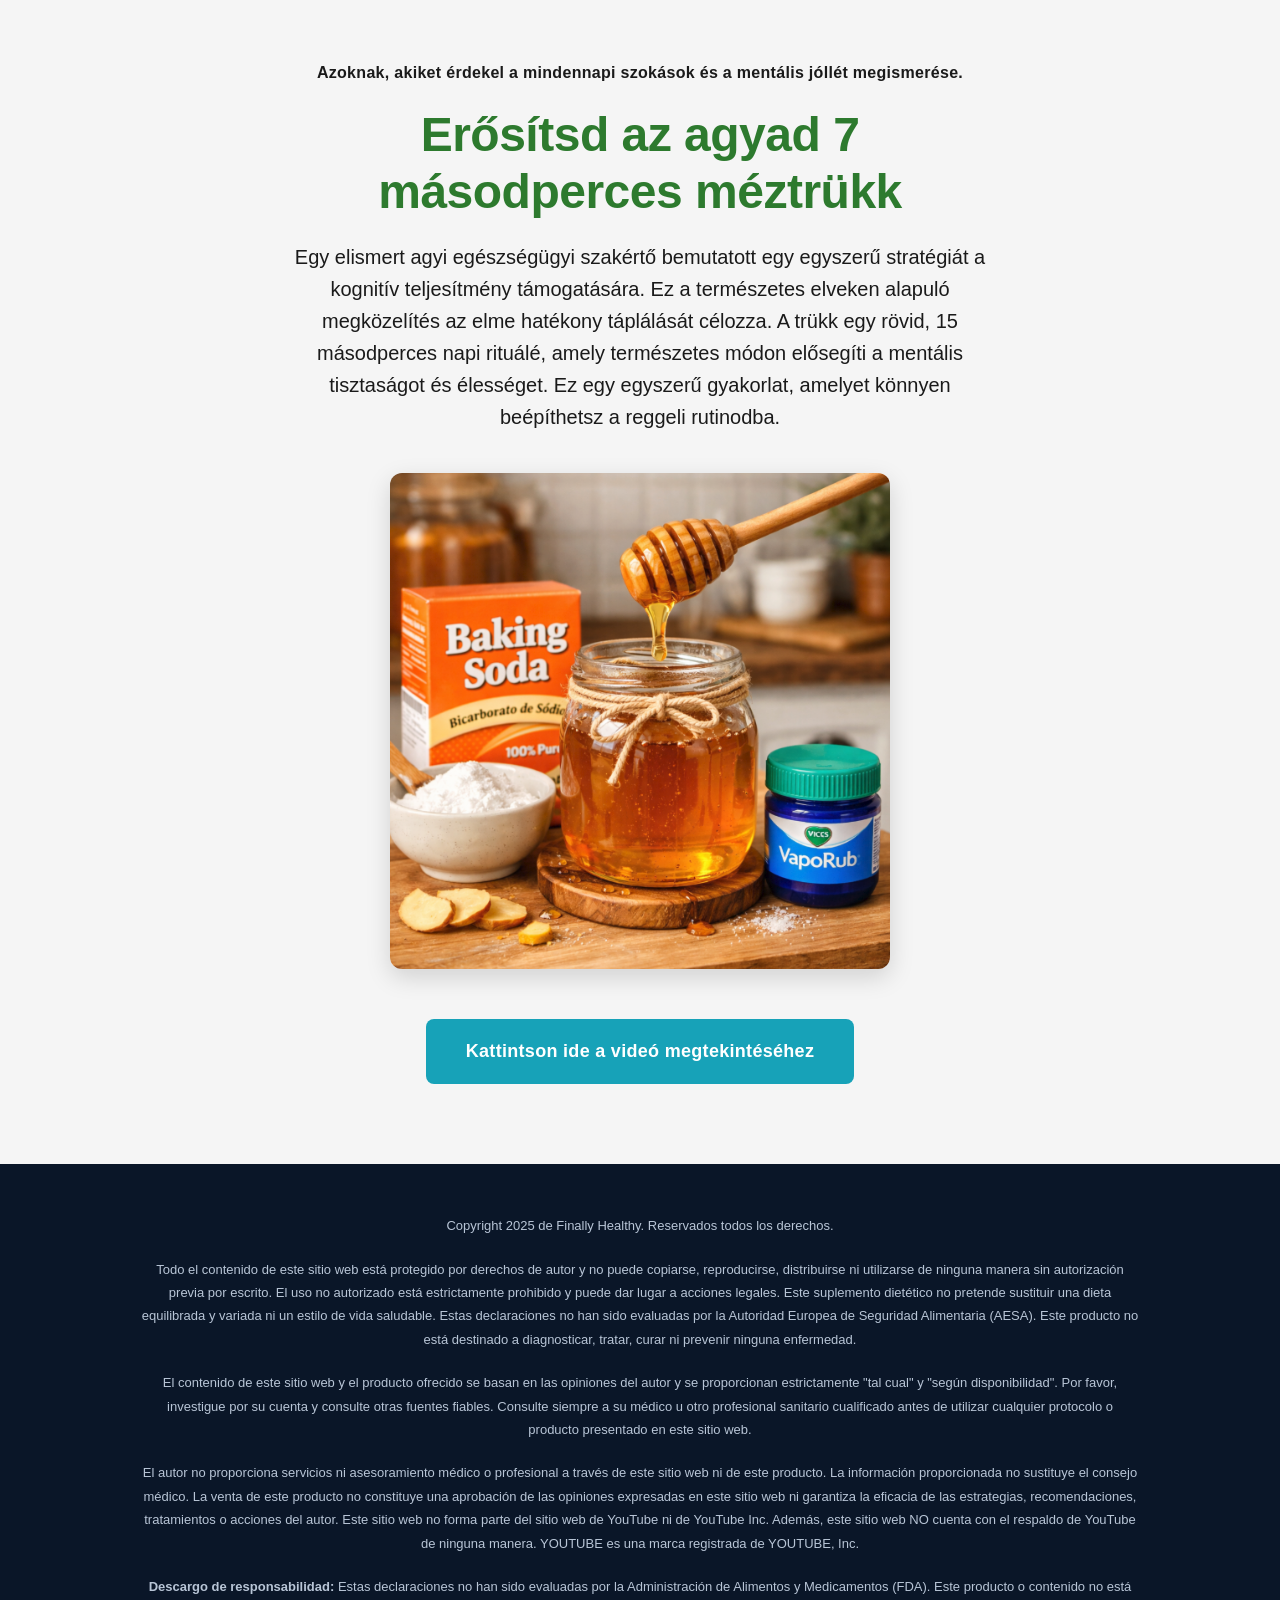
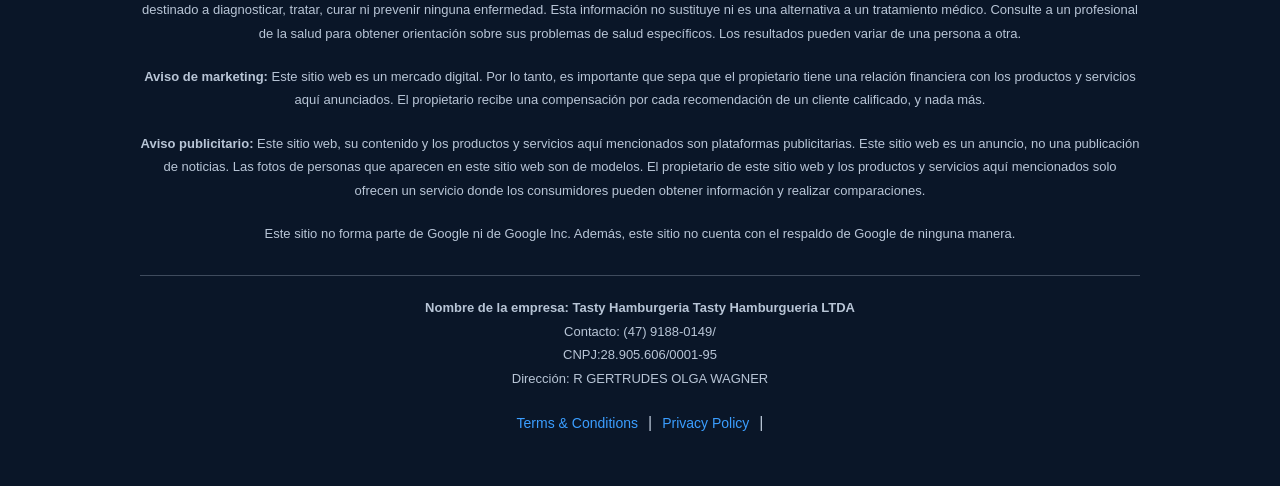
<file: pre1/index.html>
<!DOCTYPE html>
<html lang="en">
<head>
    <meta charset="UTF-8">
    <meta name="viewport" content="width=device-width, initial-scale=1.0">
    <title>Miel</title>
    <link rel="stylesheet" href="style.css">
</head>
<body>
    <!-- Main Content Section -->
    <section class="hero">
        <div class="container">
            <p class="top-text">Azoknak, akiket érdekel a mindennapi szokások és a mentális jóllét megismerése.</p>
            
            <h1 class="main-title">Erősítsd az agyad 7 másodperces méztrükk</h1>
            
            <p class="subtitle">Egy elismert agyi egészségügyi szakértő bemutatott egy egyszerű stratégiát a kognitív teljesítmény támogatására. Ez a természetes elveken alapuló megközelítés az elme hatékony táplálását célozza. A trükk egy rövid, 15 másodperces napi rituálé, amely természetes módon elősegíti a mentális tisztaságot és élességet. Ez egy egyszerű gyakorlat, amelyet könnyen beépíthetsz a reggeli rutinodba.</p>
            
            <!-- Image -->
            <div class="hero-image">
                <img src="mel.png" alt="Miel natural" />
            </div>
            
            <a href="https://lp.mielnahungria.online/preclick" class="submit-button">
                Kattintson ide a videó megtekintéséhez
            </a>
        </div>
    </section>

    <!-- Footer Section -->
    <footer class="footer">
        <div class="footer-container">
            <!-- Logo -->
            
            
            <!-- Disclaimer Text -->
            <p class="disclaimer">
                Copyright 2025 de Finally Healthy. Reservados todos los derechos.
            </p>
            
            <p class="disclaimer">
                Todo el contenido de este sitio web está protegido por derechos de autor y no puede copiarse, reproducirse, distribuirse ni utilizarse de ninguna manera sin autorización previa por escrito. El uso no autorizado está estrictamente prohibido y puede dar lugar a acciones legales. Este suplemento dietético no pretende sustituir una dieta equilibrada y variada ni un estilo de vida saludable. Estas declaraciones no han sido evaluadas por la Autoridad Europea de Seguridad Alimentaria (AESA). Este producto no está destinado a diagnosticar, tratar, curar ni prevenir ninguna enfermedad.
            </p>
            
            <p class="disclaimer">
                El contenido de este sitio web y el producto ofrecido se basan en las opiniones del autor y se proporcionan estrictamente "tal cual" y "según disponibilidad". Por favor, investigue por su cuenta y consulte otras fuentes fiables. Consulte siempre a su médico u otro profesional sanitario cualificado antes de utilizar cualquier protocolo o producto presentado en este sitio web.
            </p>
            
            <p class="disclaimer">
                El autor no proporciona servicios ni asesoramiento médico o profesional a través de este sitio web ni de este producto. La información proporcionada no sustituye el consejo médico. La venta de este producto no constituye una aprobación de las opiniones expresadas en este sitio web ni garantiza la eficacia de las estrategias, recomendaciones, tratamientos o acciones del autor. Este sitio web no forma parte del sitio web de YouTube ni de YouTube Inc. Además, este sitio web NO cuenta con el respaldo de YouTube de ninguna manera. YOUTUBE es una marca registrada de YOUTUBE, Inc.
            </p>
            
            <p class="disclaimer">
                <strong>Descargo de responsabilidad:</strong> Estas declaraciones no han sido evaluadas por la Administración de Alimentos y Medicamentos (FDA). Este producto o contenido no está destinado a diagnosticar, tratar, curar ni prevenir ninguna enfermedad. Esta información no sustituye ni es una alternativa a un tratamiento médico. Consulte a un profesional de la salud para obtener orientación sobre sus problemas de salud específicos. Los resultados pueden variar de una persona a otra.
            </p>
            
            <p class="disclaimer">
                <strong>Aviso de marketing:</strong> Este sitio web es un mercado digital. Por lo tanto, es importante que sepa que el propietario tiene una relación financiera con los productos y servicios aquí anunciados. El propietario recibe una compensación por cada recomendación de un cliente calificado, y nada más.
            </p>
            
            <p class="disclaimer">
                <strong>Aviso publicitario:</strong> Este sitio web, su contenido y los productos y servicios aquí mencionados son plataformas publicitarias. Este sitio web es un anuncio, no una publicación de noticias. Las fotos de personas que aparecen en este sitio web son de modelos. El propietario de este sitio web y los productos y servicios aquí mencionados solo ofrecen un servicio donde los consumidores pueden obtener información y realizar comparaciones.
            </p>
            
            <p class="disclaimer">
                Este sitio no forma parte de Google ni de Google Inc. Además, este sitio no cuenta con el respaldo de Google de ninguna manera.
            </p>
            
            <p class="disclaimer company-info">
                <strong>Nombre de la empresa: Tasty Hamburgeria Tasty Hamburgueria LTDA</strong><br>
                Contacto: (47) 9188-0149/<br>
                CNPJ:28.905.606/0001-95<br>
                Dirección: R GERTRUDES OLGA WAGNER
            </p>
            
            <!-- Footer Links -->
            <div class="footer-links">
                <a href="#" class="footer-link">Terms & Conditions</a>
                <span class="separator">|</span>
                <a href="#" class="footer-link">Privacy Policy</a>
                <span class="separator">|</span>
                
            </div>
        </div>
    </footer>

    <script src="script.js"></script>
    <script type="text/javascript" src="https://lp.mielnahungria.online/pretrack.js?rtkcmpid=698a094c096ba2187cbbf5d3"></script>
</body>
</html>
</file>
<file: pre1/style.css>
* {
    margin: 0;
    padding: 0;
    box-sizing: border-box;
}

body {
    font-family: -apple-system, BlinkMacSystemFont, 'Segoe UI', Roboto, 'Helvetica Neue', Arial, sans-serif;
    line-height: 1.6;
    color: #333;
}

/* Hero Section */
.hero {
    background-color: #f5f5f5;
    padding: 60px 20px 80px;
    min-height: 70vh;
    display: flex;
    align-items: center;
}

.container {
    max-width: 700px;
    margin: 0 auto;
    text-align: center;
}

.top-text {
    font-size: 16px;
    font-weight: 600;
    color: #1a1a1a;
    margin-bottom: 20px;
    letter-spacing: 0.3px;
}

.main-title {
    font-size: 48px;
    font-weight: 800;
    color: #2d7a2e;
    line-height: 1.2;
    margin-bottom: 20px;
    letter-spacing: -0.5px;
}

.subtitle {
    font-size: 20px;
    color: #1a1a1a;
    margin-bottom: 40px;
    font-weight: 400;
}

/* Hero Image */
.hero-image {
    max-width: 500px;
    margin: 30px auto;
    border-radius: 12px;
    overflow: hidden;
    box-shadow: 0 8px 24px rgba(0, 0, 0, 0.15);
}

.hero-image img {
    width: 100%;
    height: auto;
    display: block;
}

/* Submit Button (now as link) */
.submit-button {
    display: inline-block;
    padding: 18px 40px;
    font-size: 18px;
    font-weight: 600;
    color: white;
    background-color: #17a2b8;
    border: none;
    border-radius: 8px;
    cursor: pointer;
    transition: all 0.3s ease;
    text-transform: none;
    letter-spacing: 0.3px;
    text-decoration: none;
    margin-top: 20px;
}

.submit-button:hover {
    background-color: #138a9e;
    transform: translateY(-2px);
    box-shadow: 0 4px 12px rgba(23, 162, 184, 0.3);
}

.submit-button:active {
    transform: translateY(0);
}

/* Footer */
.footer {
    background-color: #0a1628;
    color: #ffffff;
    padding: 50px 20px;
}

.footer-container {
    max-width: 1000px;
    margin: 0 auto;
    text-align: center;
}

.footer-logo {
    margin-bottom: 30px;
    display: flex;
    justify-content: center;
}

.disclaimer {
    font-size: 13px;
    line-height: 1.8;
    color: #b8c5d6;
    margin-bottom: 20px;
    text-align: center;
}

.company-info {
    margin-top: 30px;
    padding-top: 20px;
    border-top: 1px solid rgba(184, 197, 214, 0.3);
}

.footer-links {
    display: flex;
    justify-content: center;
    align-items: center;
    gap: 10px;
    flex-wrap: wrap;
}

.footer-link {
    color: #3b9eff;
    text-decoration: none;
    font-size: 14px;
    transition: color 0.3s ease;
}

.footer-link:hover {
    color: #5eb3ff;
    text-decoration: underline;
}

.separator {
    color: #b8c5d6;
}

/* Responsive Design */
@media (max-width: 768px) {
    .hero {
        padding: 40px 20px 60px;
    }

    .main-title {
        font-size: 32px;
    }

    .subtitle {
        font-size: 18px;
    }

    .top-text {
        font-size: 14px;
    }

    .submit-button {
        font-size: 16px;
        padding: 16px 24px;
    }

    .disclaimer {
        font-size: 12px;
    }

    .footer-links {
        flex-direction: column;
        gap: 5px;
    }

    .separator {
        display: none;
    }
}

@media (max-width: 480px) {
    .main-title {
        font-size: 26px;
    }

    .subtitle {
        font-size: 16px;
    }

    .form-input {
        padding: 14px 16px;
        font-size: 14px;
    }
}
</file>
